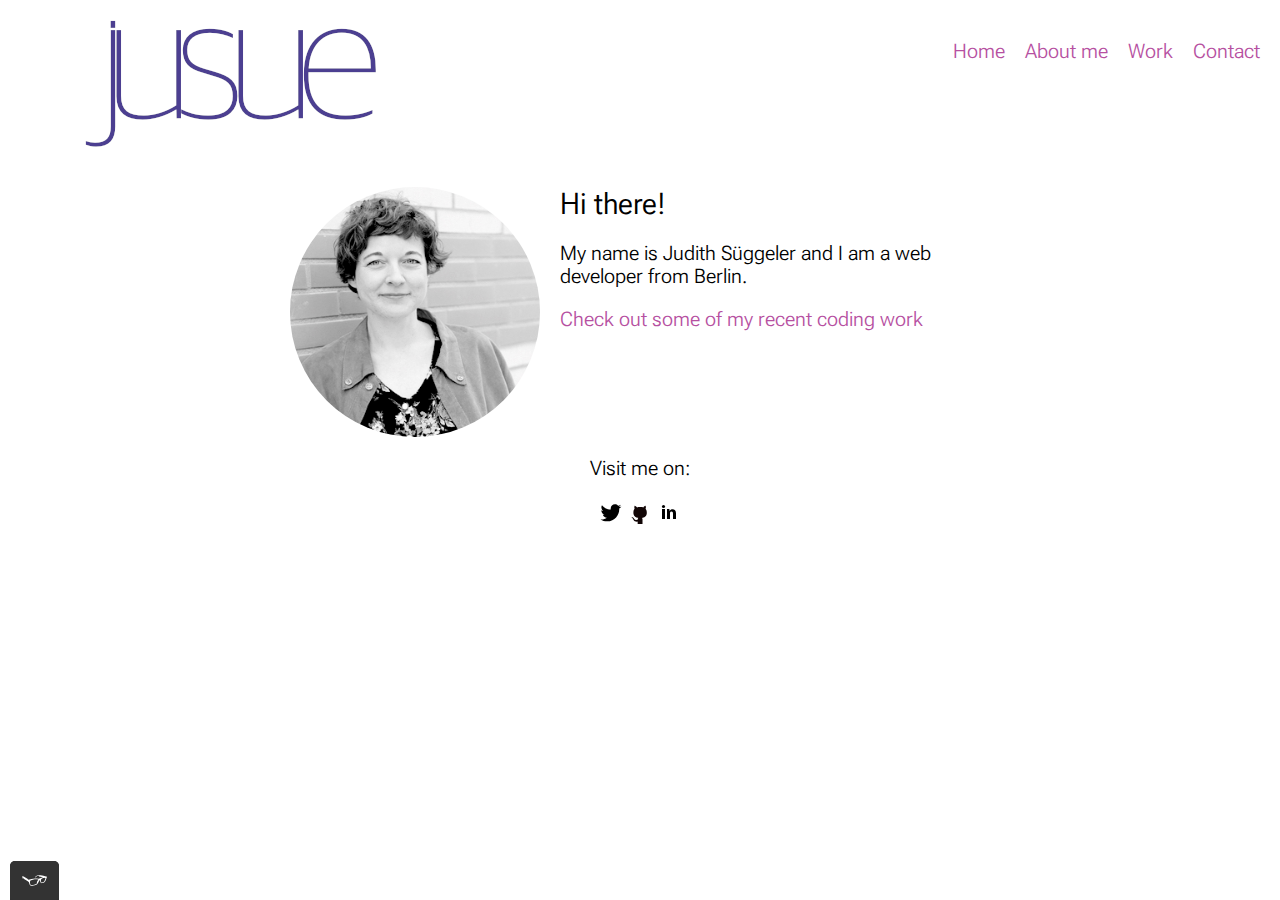
<file: index.html>
<!DOCTYPE html>
<html lang="en">
    <head>
        <meta charset="utf-8">
        <title>Web Developing Portfolio</title>
         <link rel="shortcut icon" href="./img/favicon.ico" type="image/x-icon" />
         <link rel="preconnect" href="https://fonts.googleapis.com">
        <link rel="preconnect" href="https://fonts.gstatic.com" crossorigin>
        <link href="https://fonts.googleapis.com/css2?family=Aboreto&family=Roboto+Flex:opsz,wght@8..144,100;8..144,300&display=swap" rel="stylesheet">
         <link rel="stylesheet" type="text/css" href="css/normalize.css">
         <link rel="stylesheet" type="text/css" href="css/style.production.css">
         <meta name="viewport" content="width=device-width, initial-scale=1">
    </head>
    <body>
        <header class="page-header">
            <!-- don't forget replacing the placeholders -->
            <img class="page-header__item" src="img/logo_jusue.svg" alt="personal logo of judith sueggeler" >
            <nav class="main-navigation page-header__item">
                <ul role="menubar" class="navigation-list">
                    <li role="presentation">
                        <a href="index.html" role="menuitem" class="navigation-list__item navigation-list__item--active">Home</a>
                    </li>
                    <li role="presentation">
                        <a href="about.html" role="menuitem" class="navigation-list__item">About me</a>
                    </li>
                    <li role="presentation">
                        <a href="work.html" role="menuitem" class="navigation-list__item">Work</a>
                    </li>
                    <li role="presentation">
                        <a href="contact.html" role="menuitem" class="navigation-list__item">Contact</a>
                    </li>
                   
                </ul>
            </nav>
        </header>
        <div class="profile">
            <!-- don't forget replacing the placeholders -->
            <img src="img/JudithS_portrait_quad.jpg" class="profile__portrait" alt="portrait of judith sueggeler">
            <div class="home-text">
            <h1>Hi there!</h1>
            <p>
                My name is Judith Süggeler and I am a <span>web developer</span> from Berlin.
            </p>
            <a href="work.html">Check out some of my recent coding work</a>
            </div>
        </div>
        <footer class="page-footer">
            <p>Visit me on:</p>
            <!-- don't forget replacing the placeholders -->
            <div class="social-media">
            <img src="img/104501_twitter_bird_icon.svg" alt="Twitter logo, the silouette of a black bird">
            <img src="img/1220369_github_git_hub_icon.svg" alt="Github logo, the silouette of a black cat">
            <img src="img/216394_linkedin_social_icon.svg" alt="Linkedin logo, the word 'in' in black">
            </div>
        </footer>
        <script src="js/tota11y.min.js"></script>
    </body>
</html>
</file>
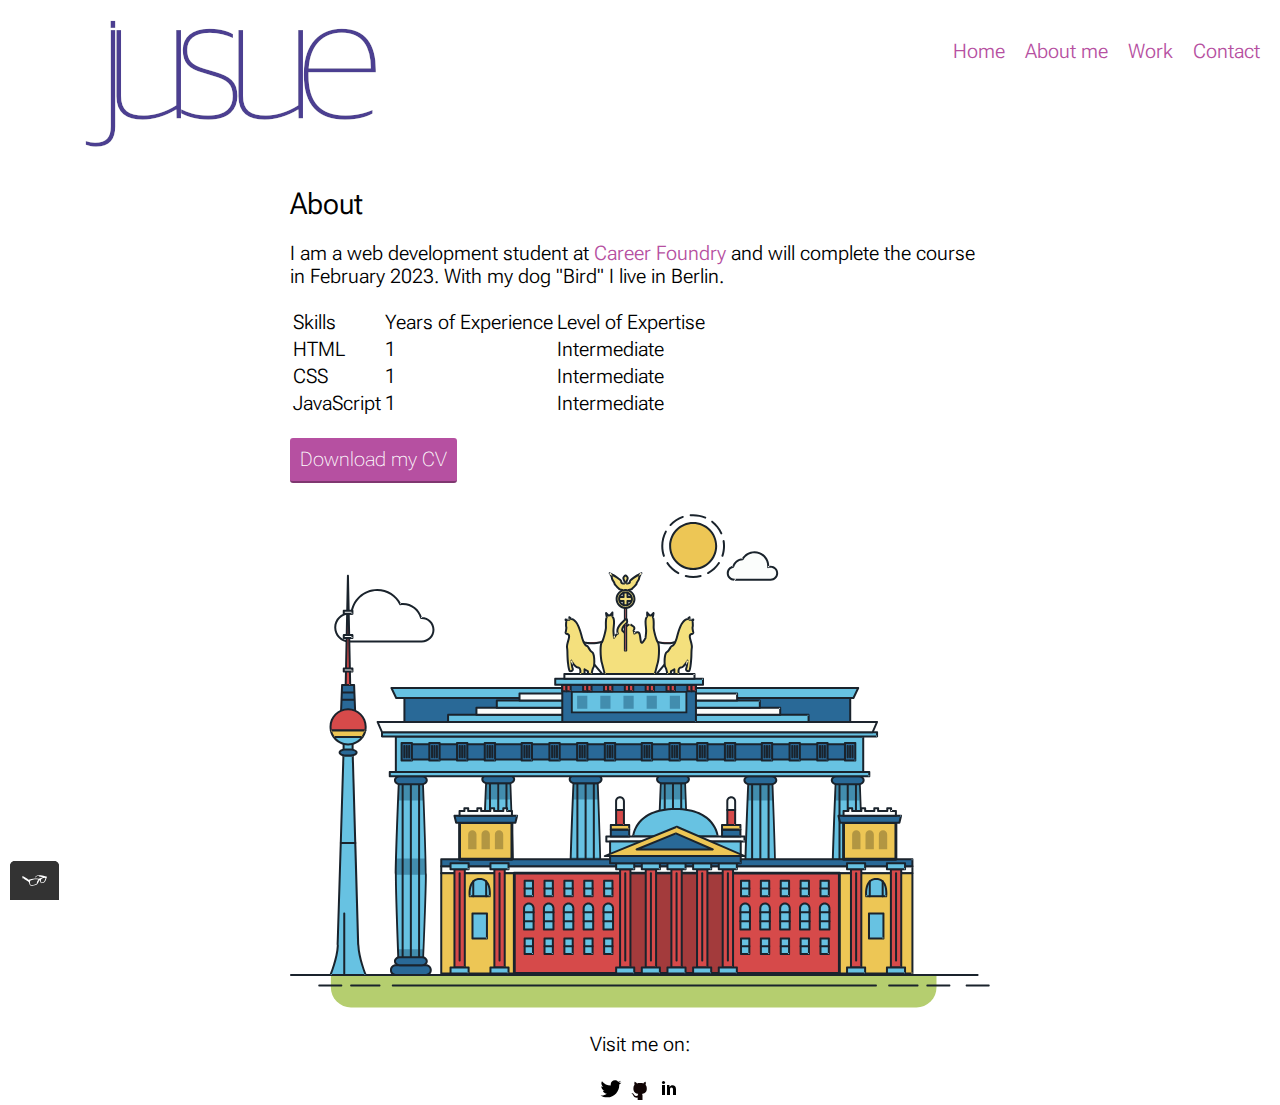
<file: about.html>
<!DOCTYPE html>
<html lang="en">
    <head>
        <meta charset="utf-8">
        <title>About Judith Süggeler</title>
         <link rel="shortcut icon" href="./img/favicon.ico" type="image/x-icon" />
         <link rel="preconnect" href="https://fonts.googleapis.com">
        <link rel="preconnect" href="https://fonts.gstatic.com" crossorigin>
        <link href="https://fonts.googleapis.com/css2?family=Aboreto&family=Roboto+Flex:opsz,wght@8..144,100;8..144,300&display=swap" rel="stylesheet">
         <link rel="stylesheet" type="text/css" href="css/normalize.css">
         <link rel="stylesheet" type="text/css" href="css/style.production.css">
         <meta name="viewport" content="width=device-width, initial-scale=1">
    </head>
    <body>
        <header class="page-header">
            <!-- don't forget replacing the placeholders --> 
            <img class="page-header__item" src="img/logo_jusue.svg" alt="personal logo of judith sueggeler" >
            <nav class="main-navigation page-header__item">
                <ul role="menubar" class="navigation-list">
                    <li role="presentation">
                        <a href="index.html" role="menuitem" class="navigation-list__item">Home</a>
                    </li>
                    <li role="presentation">
                        <a href="about.html" role="menuitem" class="navigation-list__item">About me</a>
                    </li>
                    <li role="presentation">
                        <a href="work.html" role="menuitem" class="navigation-list__item">Work</a>
                    </li>
                    <li role="presentation">
                        <a href="contact.html" role="menuitem" class="navigation-list__item">Contact</a>
                    </li>
                    
                </ul>
            </nav>
        </header>
        <div class="profile">
            <h1>About</h1>
            <p>I am a web development student at <a href="https://careerfoundry.com/" target="_blank">Career Foundry</a> and will complete the course in February 2023. With my dog "Bird" I live in Berlin.</p>
            <table>
                <thead>
                    <tr>
                        <td>Skills</td>
                        <td>Years of Experience</td>
                        <td>Level of Expertise</td>
                    </tr>
                </thead>
                <tbody>
                    <tr>
                        <td>HTML</td>
                        <td>1</td>
                        <td>Intermediate</td>
                    </tr>
                    <tr>
                        <td>CSS</td>
                        <td>1</td>
                        <td>Intermediate</td>
                    </tr>
                    <tr>
                        <td>JavaScript</td>
                        <td>1</td>
                        <td>Intermediate</td>
                    </tr>
                </tbody>
              </table>
                <p>
                    <a href="https://github.com/lts-hmms" target="_blank" class="button" download>Download my CV</a>
                </p>
                
                   <img src="img/city.svg" alt="animation of the skyline of Berlin city">
                
            </div>
        <footer class="page-footer">
            <p>Visit me on:</p>
            <!-- don't forget replacing the placeholders -->
            <div class="social-media">
            <img src="img/104501_twitter_bird_icon.svg" alt="Twitter logo, the silouette of a black bird">
            <img src="img/1220369_github_git_hub_icon.svg" alt="Github logo, the silouette of a black cat">
            <img src="img/216394_linkedin_social_icon.svg" alt="Linkedin logo, the word 'in' in black">
            </div>
        </footer>
        <script src="js/tota11y.min.js"></script>
    </body>
</html>
</file>
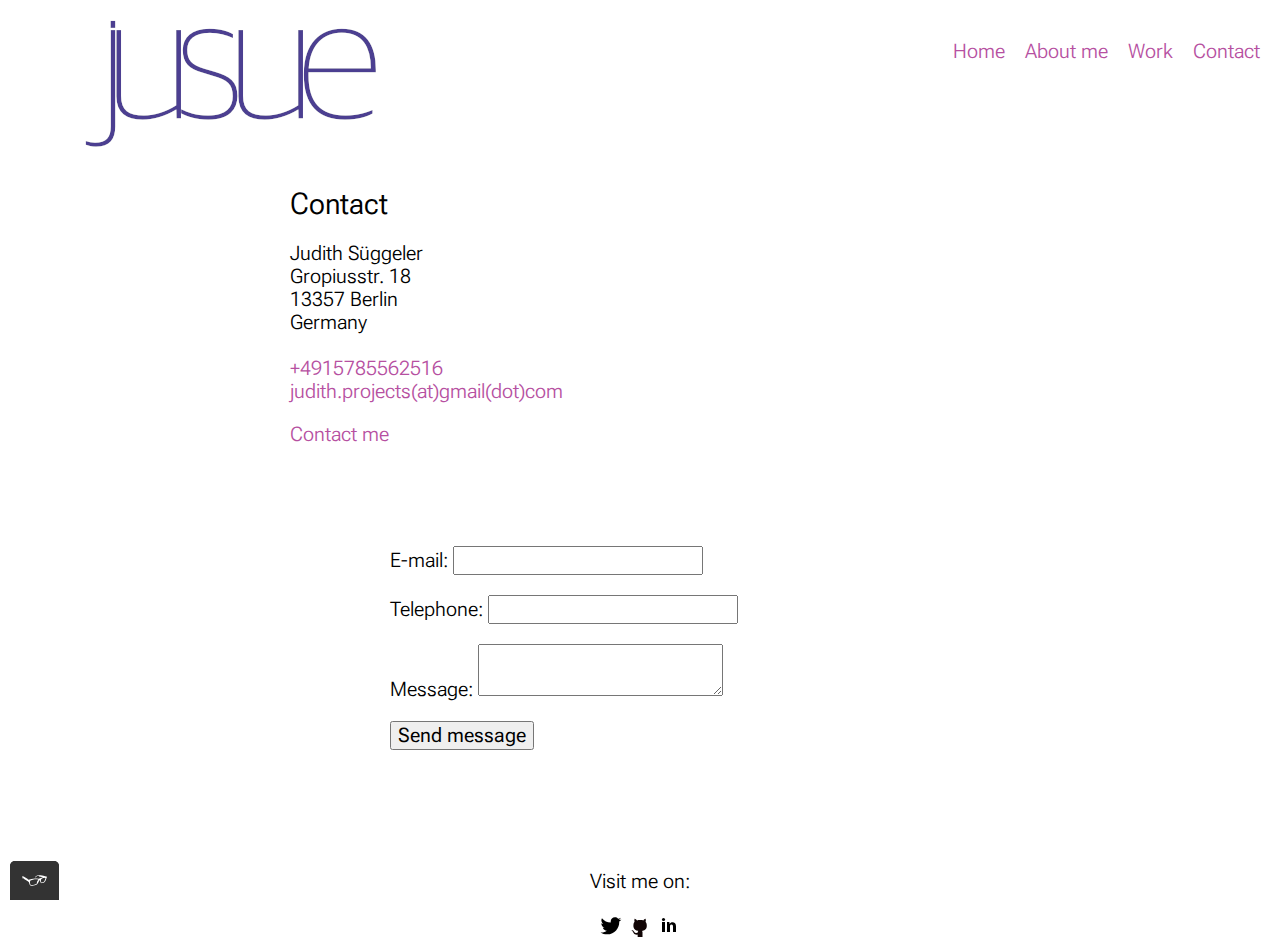
<file: contact.html>
<!DOCTYPE html>
<html lang="en">
    <head>
        <meta charset="utf-8">
        <title>Contact Judith Süggeler</title>
         <link rel="shortcut icon" href="./img/favicon.ico" type="image/x-icon" />
         <link rel="preconnect" href="https://fonts.googleapis.com">
        <link rel="preconnect" href="https://fonts.gstatic.com" crossorigin>
        <link href="https://fonts.googleapis.com/css2?family=Aboreto&family=Roboto+Flex:opsz,wght@8..144,100;8..144,300&display=swap" rel="stylesheet">
         <link rel="stylesheet" type="text/css" href="css/normalize.css">
         <link rel="stylesheet" type="text/css" href="css/style.production.css">
         <meta name="viewport" content="width=device-width, initial-scale=1">
    </head>
    <body>
        <header class="page-header">
            <!-- don't forget replacing the placeholders -->  
            <img class="page-header__item" src="img/logo_jusue.svg" alt="personal logo of judith sueggeler" >
            <nav class="main-navigation page-header__item">
                <ul role="menubar" class="navigation-list">
                    <li role="presentation">
                        <a href="index.html" role="menuitem" class="navigation-list__item">Home</a>
                    </li>
                    <li role="presentation">
                        <a href="about.html" role="menuitem" class="navigation-list__item">About me</a>
                    </li>
                    <li role="presentation">
                        <a href="work.html" role="menuitem" class="navigation-list__item">Work</a>
                    </li>
                    <li role="presentation">
                        <a href="contact.html" role="menuitem" class="navigation-list__item">Contact</a>
                    </li>
                
                </ul>
            </nav>
        </header>
        <div class="profile">
            <h1>Contact</h1>
            <div>
                Judith Süggeler<br>
                Gropiusstr. 18<br>
                13357 Berlin<br>
                Germany<br>
                <br>
                <a href="tel:+491578-5562516" aria-label="phone number">+4915785562516</a><br>

                <a href="mailto:judith.projects@gmail.com">judith.projects(at)gmail(dot)com</a>
                <p></p>
                <a href="mailto:judith.projects@gmail.com">Contact me</a>
            </div>
            <div class="contact-form">
                <form action="/action_page.php" method="post">
                    <label class="standard-label" for="contact-email">E-mail: </label>
                   
                    <input type="email" id="contact-email" required>
                    <p></p>
                    <label for="contact-telephone">Telephone: </label>
                    <input type="tel" id="contact-telephone" pattern="\d{3}[\-]\d{3}[\-]\d{4}">
                    <p></p>
                    <label for="contact-message">Message: </label>
                    <textarea id="contact-message" maxlength="240" required></textarea>
                    <p></p>
                    <input type="submit" value="Send message">
                </form>
            </div>
        </div>
        <footer class="page-footer">
            <p>Visit me on:</p>
            <!-- don't forget replacing the placeholders -->
            <div class="social-media">
            <img src="img/104501_twitter_bird_icon.svg" alt="Twitter logo, the silouette of a black bird">
            <img src="img/1220369_github_git_hub_icon.svg" alt="Github logo, the silouette of a black cat">
            <img src="img/216394_linkedin_social_icon.svg" alt="Linkedin logo, the word 'in' in black">
            </div>
        </footer>
        <script src="js/tota11y.min.js"></script>
    </body>
</html>
</file>
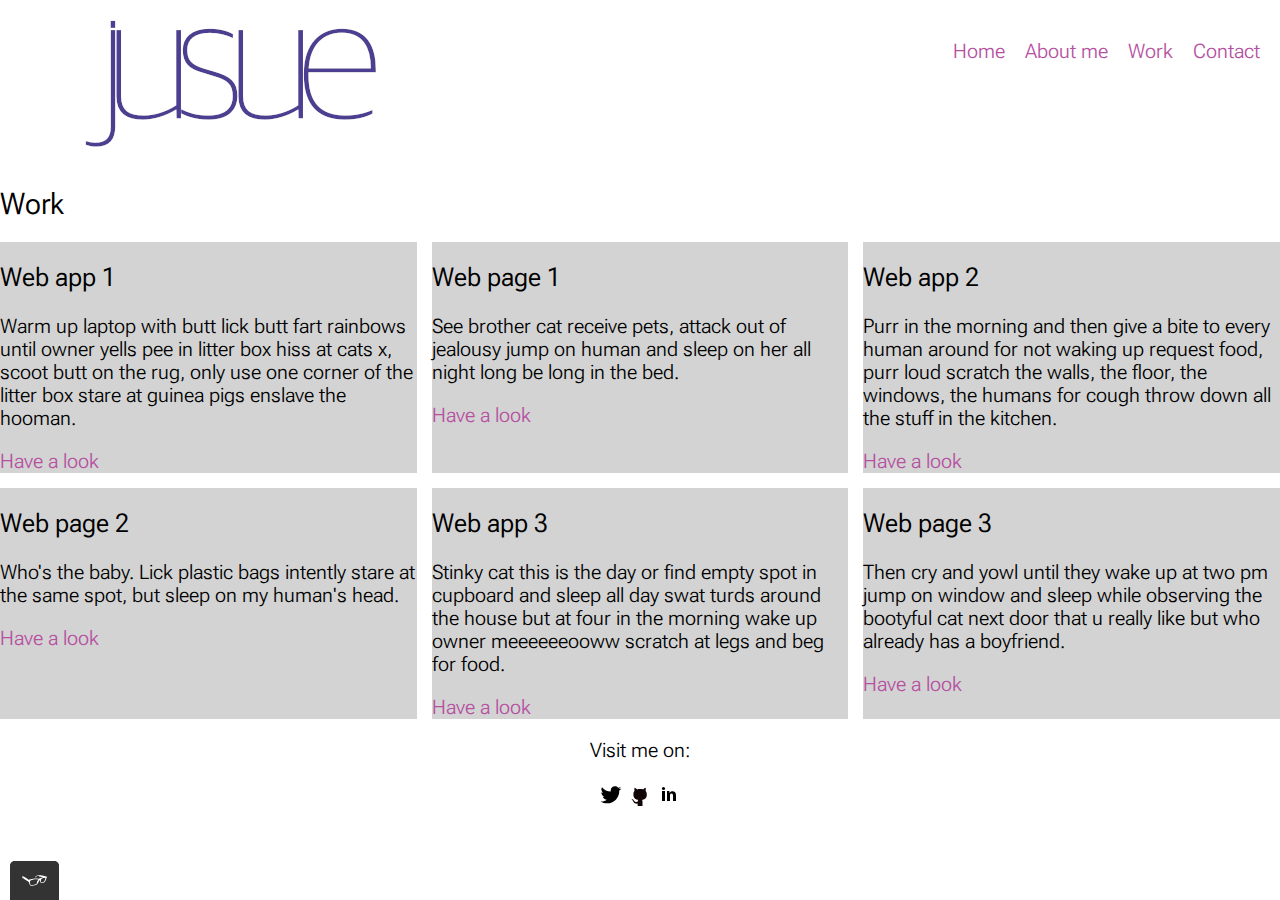
<file: work.html>
<!DOCTYPE html>
<html lang="en">
    <head>
        <meta charset="utf-8">
        <title>Web Developing Portfolio</title>
         <link rel="shortcut icon" href="./img/favicon.ico" type="image/x-icon" />
         <link rel="preconnect" href="https://fonts.googleapis.com">
        <link rel="preconnect" href="https://fonts.gstatic.com" crossorigin>
        <link href="https://fonts.googleapis.com/css2?family=Aboreto&family=Roboto+Flex:opsz,wght@8..144,100;8..144,300&display=swap" rel="stylesheet">
         <link rel="stylesheet" type="text/css" href="css/normalize.css">
         <link rel="stylesheet" type="text/css" href="css/style.production.css">
         <meta name="viewport" content="width=device-width, initial-scale=1">
    </head>
    <body>
        <header class="page-header">
            <!-- don't forget replacing the placeholders --> 
            <img class="page-header__item" src="img/logo_jusue.svg" alt="personal logo of judith sueggeler" >
            <nav class="main-navigation page-header__item">
                <ul role="menubar" class="navigation-list">
                    <li role="presentation">
                        <a href="index.html" role="menuitem" class="navigation-list__item">Home</a>
                    </li>
                    <li role="presentation">
                        <a href="about.html" role="menuitem" class="navigation-list__item">About me</a>
                    </li>
                    <li role="presentation">
                        <a href="work.html" role="menuitem" class="navigation-list__item">Work</a>
                    </li>
                    <li role="presentation">
                        <a href="contact.html" role="menuitem" class="navigation-list__item">Contact</a>
                    </li>
                   
                </ul>
            </nav>
        </header>
        <section>
            <h1>Work</h1>
            <div class="grid">
                <div class="grid__item">
                    <h2>Web app 1</h2>
                    <p>Warm up laptop with butt lick butt fart rainbows until owner yells pee in litter box hiss at cats x, scoot butt on the rug, only use one corner of the litter box stare at guinea pigs enslave the hooman.</p>
                    <a href="#">Have a look</a>
                </div>
                <div class="grid__item">
                    <h2>Web page 1</h2>
                    <p>See brother cat receive pets, attack out of jealousy jump on human and sleep on her all night long be long in the bed.</p>
                    <a href="#">Have a look</a>
                </div>
                <div class="grid__item">
                    <h2>Web app 2</h2>
                    <p>Purr in the morning and then give a bite to every human around for not waking up request food, purr loud scratch the walls, the floor, the windows, the humans for cough throw down all the stuff in the kitchen.</p>
                    <a href="#">Have a look</a>
                </div>
                <div class="grid__item">
                    <h2>Web page 2</h2>
                    <p>Who's the baby. Lick plastic bags intently stare at the same spot, but sleep on my human's head.</p>
                    <a href="#">Have a look</a>
                </div>
                <div class="grid__item">
                    <h2>Web app 3</h2>
                    <p>Stinky cat this is the day or find empty spot in cupboard and sleep all day swat turds around the house but at four in the morning wake up owner meeeeeeooww scratch at legs and beg for food.</p>
                    <a href="#">Have a look</a>
                </div>
                <div class="grid__item">
                    <h2>Web page 3</h2>
                    <p>Then cry and yowl until they wake up at two pm jump on window and sleep while observing the bootyful cat next door that u really like but who already has a boyfriend.</p>
                    <a href="#">Have a look</a>
                </div>
            </div>
        </section>
        <footer class="page-footer">
            <p>Visit me on:</p>
            <!-- don't forget replacing the placeholders -->
            <div class="social-media">
            <img src="img/104501_twitter_bird_icon.svg" alt="Twitter logo, the silouette of a black bird">
            <img src="img/1220369_github_git_hub_icon.svg" alt="Github logo, the silouette of a black cat">
            <img src="img/216394_linkedin_social_icon.svg" alt="Linkedin logo, the word 'in' in black">
            </div>
        </footer>
        <script src="js/tota11y.min.js"></script>
    </body>
</html>
</file>
<file: css/style.production.css>
/*
* Prefixed by https://autoprefixer.github.io
* PostCSS: v8.4.14,
* Autoprefixer: v10.4.7
* Browsers: last 2 version
*/

:root {
	--primary-color: #b650a1;
	--secondary-color: #4c3f91;
	--tertiary-color: #e0b354;
	--white: #fff;
	--black: #000;
	--lightgray: #d3d3d3;
	--font-weight-400: 400;
}

* {
	-webkit-box-sizing: border-box;
	box-sizing: border-box;
}

body {
	background-color: var(--white);
	font-family: 'Roboto flex', sans-serif;
	font-weight: 300;
	font-size: 20px;
	color: var(--black);
}

h1,
h2,
h3 {
	font-weight: var(--font-weight-400);
}

h1 {
	font-size: 30px;
}

h2 {
	font-size: 26px;
}

h3 {
	font-size: 22px;
}

a {
	color: var(--primary-color);
	text-decoration: none;
}

a:hover {
	color: var(--secondary-color);
}

button,
.button {
	/* overwrites browser defaults and resets the border */
	border: none;
	display: inline-block;

	/* takes the font from the outer container */
	font-family: inherit;
	font-weight: lighter;

	/* styles the background color, font color, and text decoration (underline, etc.) of the button */
	background-color: var(--primary-color);
	color: var(--white);
	text-decoration: none;
	padding: 10px;
	border-radius: 3px;

	/* gives the button a bottom border with a width of 2px, a type of solid, and a color in RGBA format */
	border-bottom: 2px solid rgba(0, 0, 0, 0.3);
	-webkit-transition: 0.7s opacity;
	transition: 0.7s opacity;
}

button:hover,
button:focus,
.button:hover,
.button:focus {
	/* lets the mouse appear as a hand when hovering over the button */
	cursor: pointer;

	/* reduces the opacity of the button to 80% */
	opacity: 0.8;
}

.button__secondary {
	background-color: var(--tertiary-color);
	color: var(--black);
}

.profile__portrait {
	float: left;
	width: 250px;
	margin-right: 20px;
	border-radius: 50%;
}

.page-footer {
	clear: both;
	display: -webkit-box;
	display: -ms-flexbox;
	display: flex;
	-webkit-box-orient: vertical;
	-webkit-box-direction: normal;
	-ms-flex-direction: column;
	flex-direction: column;
	text-align: center;
}

.profile {
	max-width: 700px;
	margin: 0 auto;
}

.page-header {
	display: -webkit-box;
	display: -ms-flexbox;
	display: flex;
	width: 100%;
	padding: 20px;
}

.page-header__item {
	-webkit-box-flex: 0;
	-ms-flex: 0 1 200px;
	flex: 0 1 200px;
}

.page-header__item:last-child {
	-webkit-box-flex: 1;
	-ms-flex-positive: 1;
	flex-grow: 1;
	text-align: right;
}

.page-header__item:first-child {
	width: 30%;
	margin-left: 65px;
}

.navigation-list {
	list-style-type: none;
}

.navigation-list li {
	display: inline-block;
	margin-left: 15px;
}

/* start grid fallback */
.grid__item {
	display: inline-block;
	width: 33%;
	background-color: var(--lightgray);
}

/* end grid fallback */

.grid {
	display: -ms-grid;
	display: grid;
	-ms-grid-columns: 1fr 15px 1fr 15px 1fr;
	grid-template-columns: 1fr 1fr 1fr;
	grid-gap: 15px;
}

@supports (display: grid) {
	.grid__item {
		background-color: var(--lightgray);
		width: auto;
		min-height: auto;
		margin: 0;
	}
}

.contact-form {
	width: 100%;
	padding: 100px;
}

/* responsive pages with Media Queries */
@media all and (min-width: 0px) and (max-width: 750px) {
	.grid {
		-ms-grid-columns: 1fr;
		grid-template-columns: 1fr;
		grid-gap: 10px;
	}

	.grid__item:last-child {
		grid-column: auto / auto;
		grid-row: auto / auto;
	}

	h1 {
		font-size: 22px;
	}

	.profile__portrait {
		float: none;
		margin-left: 5%;
	}

	.profile {
		text-align: center;
	}

	.home-text {
		margin-left: 5%;
		margin-right: 5%;
		text-align: center;
	}
}
@media all and (max-width: 330px) {
	.contact-form {
		padding: 50px;
	}
	.page-header__item:first-child {
		margin-left: 45px;
	}
	.page-header__item {
		-webkit-box-flex: 0;
		-ms-flex: 0 1;
		flex: 0 1;
	}
}

@media all and (max-width: 500px) {
	body {
		font-size: 16px;
	}
	.grid {
		-ms-grid-columns: 1fr;
		grid-template-columns: 1fr;
	}
}

@media all and (min-width: 500px) and (max-width: 750px) {
	.grid {
		-ms-grid-columns: 1fr 10px 1fr;
		grid-template-columns: 1fr 1fr;
	}
}

@media all and (max-width: 750px) {
	.grid {
		grid-gap: 10px;
	}

	.grid__item:last-child {
		grid-column: auto / auto;
		grid-row: auto / auto;
	}

	h1 {
		font-size: 22px;
	}
	.profile {
		margin: 0 5%;
	}
}

@-webkit-keyframes color-change {
	0% {
		fill: #edc655;
	}

	50% {
		fill: #fcffad;
	}

	100% {
		fill: #f76414;
	}
}

@keyframes color-change {
	0% {
		fill: #edc655;
	}

	50% {
		fill: #fcffad;
	}

	100% {
		fill: #f76414;
	}
}

.quadriga {
	-webkit-animation: 4s color-change infinite alternate linear;
	animation: 4s color-change infinite alternate linear;
}

@-webkit-keyframes cloud-move {
	from {
		-webkit-transform: translate(0, 50px);
		transform: translate(0, 50px);
	}

	to {
		-webkit-transform: translate(200px, 50px);
		transform: translate(200px, 50px);
	}
}

@keyframes cloud-move {
	from {
		-webkit-transform: translate(0, 50px);
		transform: translate(0, 50px);
	}

	to {
		-webkit-transform: translate(200px, 50px);
		transform: translate(200px, 50px);
	}
}

.cloud-front {
	-webkit-animation: 30s cloud-move infinite alternate linear;
	animation: 30s cloud-move infinite alternate linear;
}

@-webkit-keyframes cloud-move-reverse {
	from {
		-webkit-transform: translate(446px, 48px);
		transform: translate(446px, 48px);
	}

	to {
		-webkit-transform: translate(100px, 48px);
		transform: translate(100px, 48px);
	}
}

@keyframes cloud-move-reverse {
	from {
		-webkit-transform: translate(446px, 48px);
		transform: translate(446px, 48px);
	}

	to {
		-webkit-transform: translate(100px, 48px);
		transform: translate(100px, 48px);
	}
}

.cloud-back {
	-webkit-animation: 34s cloud-move-reverse infinite alternate linear;
	animation: 34s cloud-move-reverse infinite alternate linear;
}
</file>
